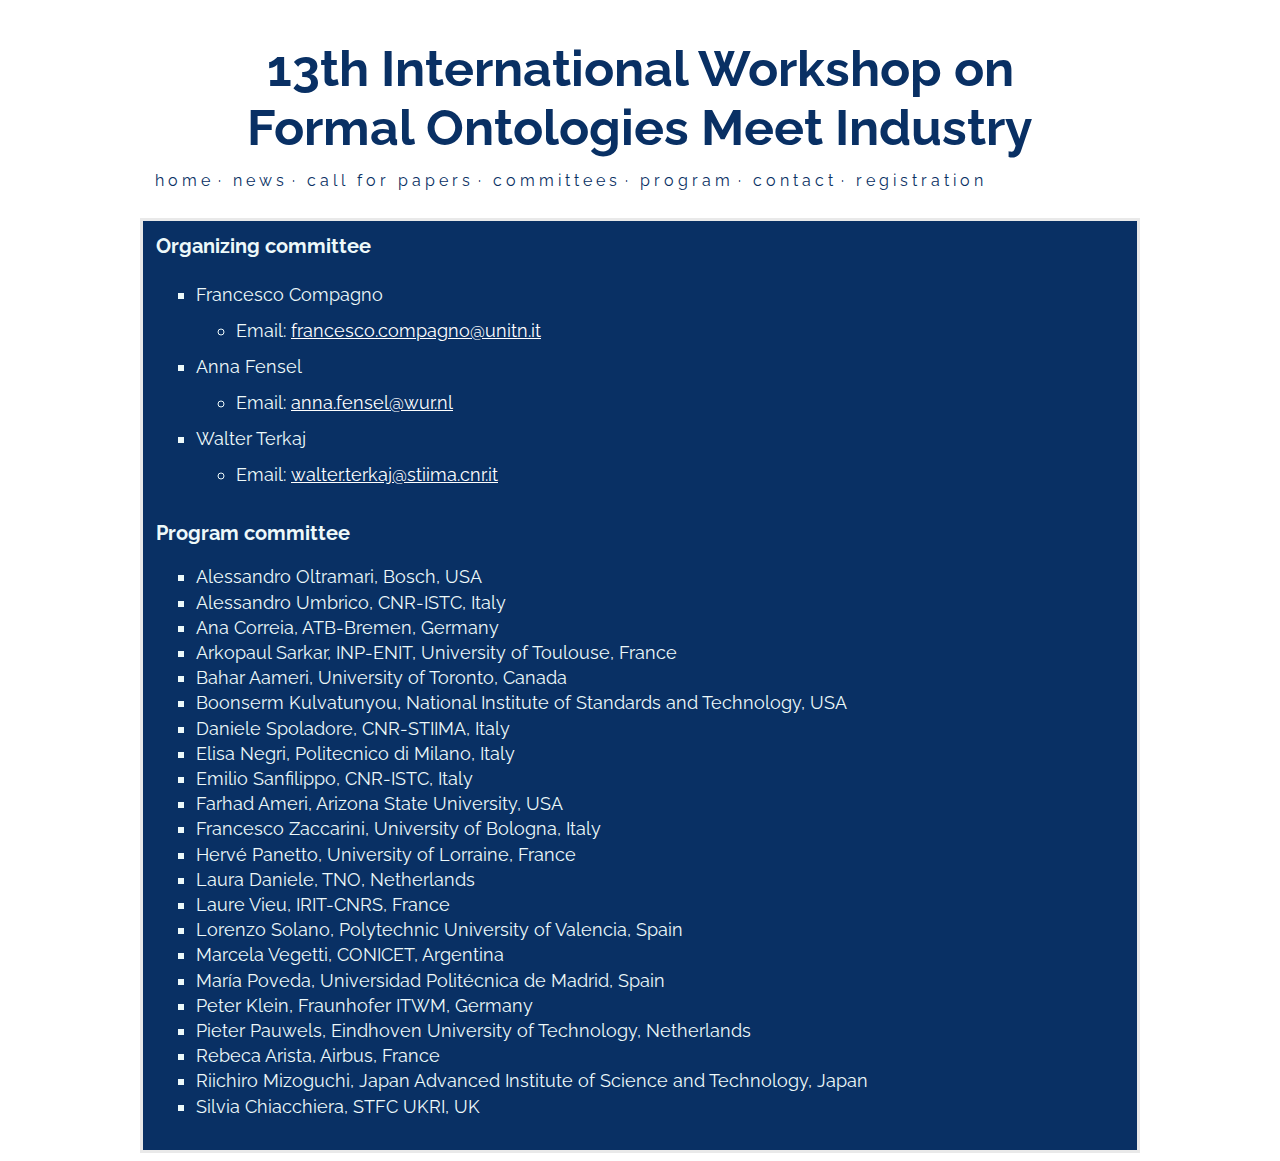
<file: committee.html>
<html>
<head>
<title>FOMI</title>

<link rel="stylesheet" type="text/css" href="css/fomi2024.css">
<link href="https://fonts.googleapis.com/css?family=Raleway" rel="stylesheet">
<script src="scripts.js"></script>
</head>

<body>


    <center>
        <div style="height:10px;"></div>
        <iframe width="100%" height="200" src="menu.html" style="border:none;"></iframe>
    
    <table class="main">
    <tr><td class="standard">
    
    <!-- ================================================ -->
    <div class="section" style="padding-top:0px;padding-bottom:0px;">Organizing committee</div>
    <!-- ================================================ -->
    <ul type="square" style="line-height:2;">
        <script>pprint(organizersList)</script>
    </ul>
    
    <!-- ================================================ -->
    <div class="section" style="padding-top:10px;padding-bottom:0px;">Program committee</div>
    <!-- ================================================ -->
    <ul type="square">
        <script>pprint(committeeList)</script>
    </ul>
    
    </body>
    </html>
</file>
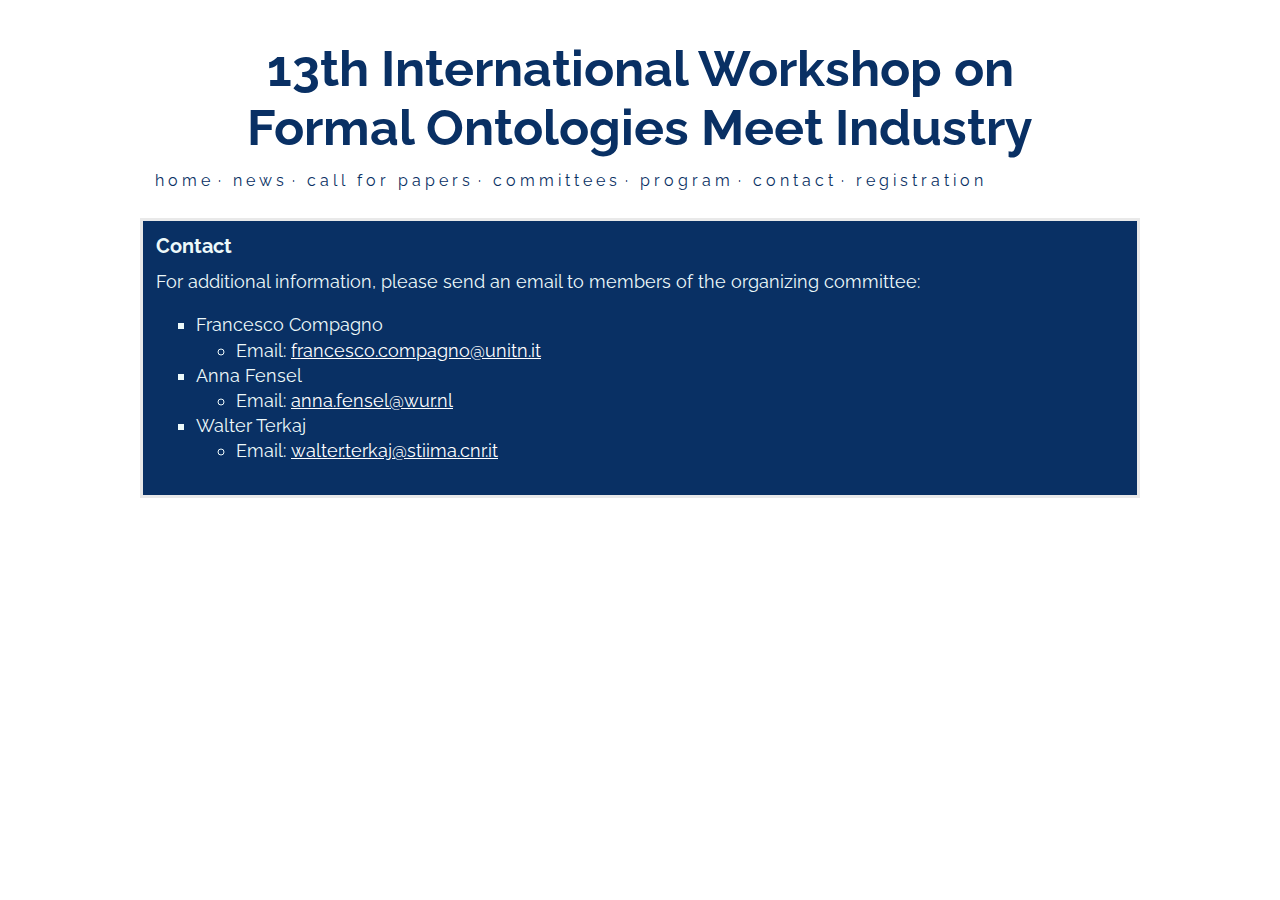
<file: contact.html>
<html>
<head>
<title>FOMI</title>

<link rel="stylesheet" type="text/css" href="css/fomi2024.css">
<link href="https://fonts.googleapis.com/css?family=Raleway" rel="stylesheet">
<script src="scripts.js"></script>
</head>

<body>


    <center>
        <div style="height:10px;"></div>
        <iframe width="100%" height="200" src="menu.html" style="border:none;"></iframe>
    
    <table class="main">
    <tr><td class="standard">
<!-- ================================================ -->
<div class="section" style="padding-top:0px;padding-bottom:10px;">Contact</div>
<!-- ================================================ -->
For additional information, please send an email to members of the organizing committee: 
<ul type="square">
    <script>pprint(organizersList)</script>
</ul>
</body>
</html>
</file>
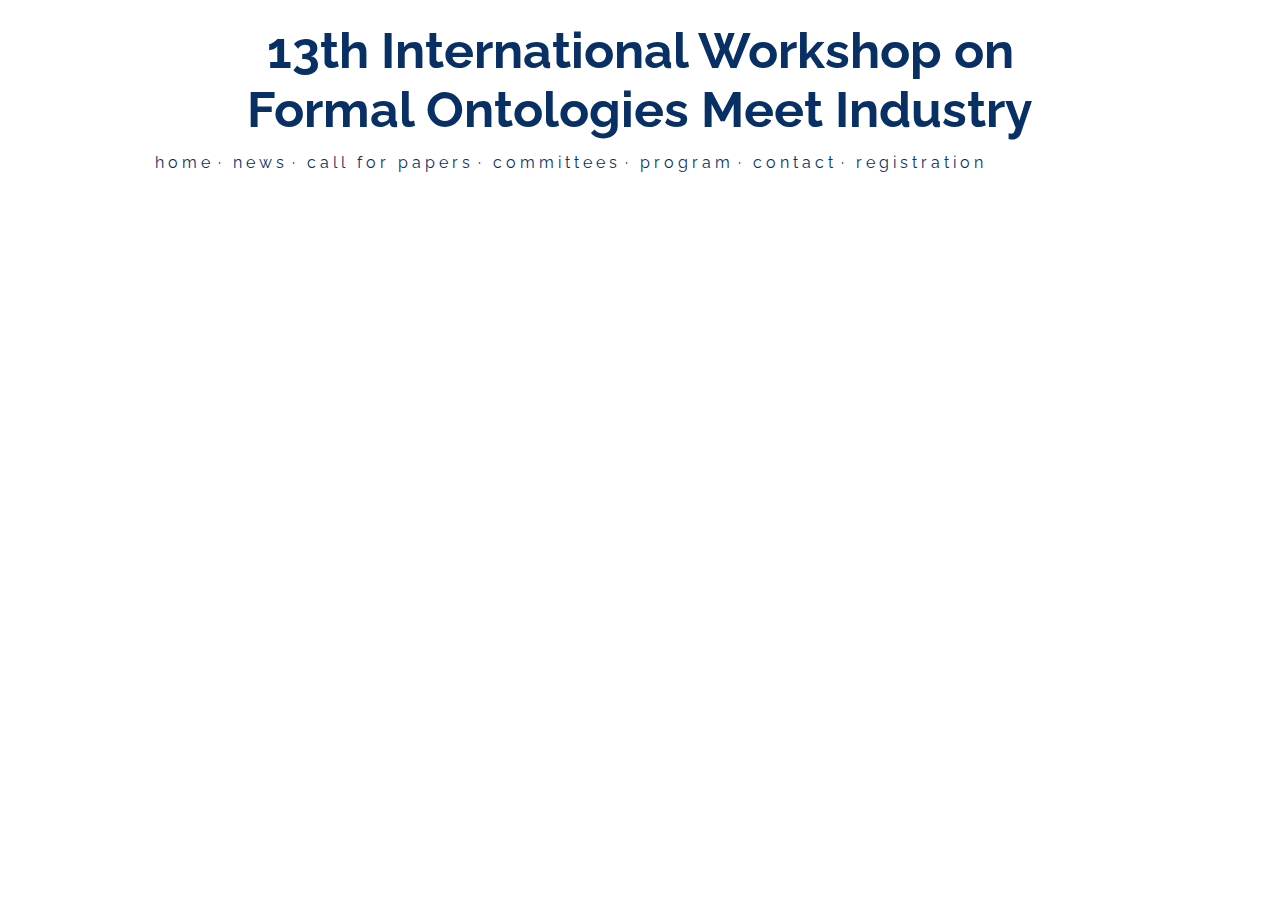
<file: menu.html>
<!DOCTYPE HTML PUBLIC "-//W3C//DTD HTML 4.01 Transitional//EN">
<html>
	<head>
	<link rel="stylesheet" type="text/css" href="css/fomi2024.css">
	<link href="https://fonts.googleapis.com/css?family=Raleway" rel="stylesheet">
	<script src="scripts.js"></script>
	</head>
	<body><center>
	<div style="height: 10px;"></div>

<!--<table class="title"><tr><td background="epinon_logo.png"></td></tr></table>-->
<table style="text-align: center; font-size: 50px;"><tbody><tr><td><b> 
<script>pprint(edition)</script> International Workshop on <br> Formal Ontologies Meet Industry</b></td></tr></tbody></table>
<table class="banner"><tbody><tr><td class="menu">
		<a href="index.html" class="menu" target="_top">h o m e</a>&nbsp;&nbsp;·&nbsp;&nbsp;
		<a href="news.html" class="menu" target="_top">n e w s</a>&nbsp;&nbsp;·&nbsp;&nbsp;
		<a href="CallForPapers.html" class="menu" target="_top">c a l l &nbsp; f o r &nbsp; p a p e r s</a>&nbsp;&nbsp;·&nbsp;&nbsp;
		<a href="committee.html" class="menu" target="_top">c o m m i t t e e s</a>&nbsp;&nbsp;·&nbsp;&nbsp;
		<!-- <a href="partners.html" class="menu" target="_top">p a r t n e r s</a>&nbsp;&nbsp;·&nbsp;&nbsp; -->
		<a href="program.html" class="menu" target="_top">p r o g r a m</a>&nbsp;&nbsp;·&nbsp;&nbsp;
		<a href="contact.html" class="menu" target="_top">c o n t a c t</a>&nbsp;&nbsp;·&nbsp;&nbsp;
		<a id="registrationMenuAnchor" class="menu" target="_blank">r e g i s t r a t i o n</a>
</td></tr></tbody></table>
</center>
<script>
    const registrationMenuAnchor = document.getElementById("registrationMenuAnchor");
    registrationMenuAnchor.setAttribute("href", registrationLink);
</script>
</body></html>
</file>
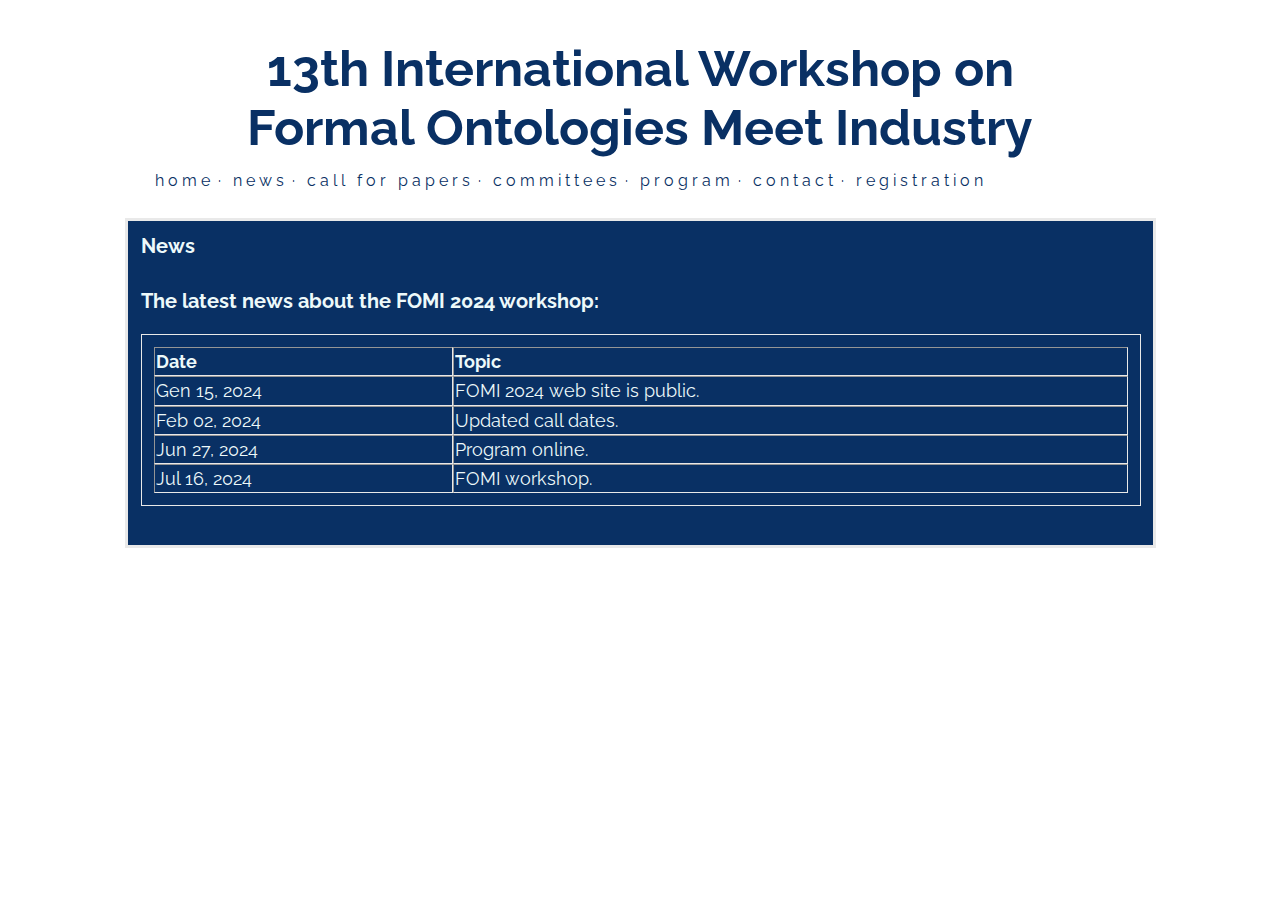
<file: news.html>
<html>
<head>
<title>FOMI</title>

<link rel="stylesheet" type="text/css" href="css/fomi2024.css">
<link href="https://fonts.googleapis.com/css?family=Raleway" rel="stylesheet">
<script src="scripts.js"></script>
</head>

<body>


    <center>
        <div style="height:10px;"></div>
        <iframe width="100%" height="200" src="menu.html" style="border:none;"></iframe>
    
    <table class="main">
    <tr><td class="standard">
<!-- ================================================ -->
<div class="section" style="padding-top:0px;padding-bottom:10px;">News</div>
<!-- ================================================ -->
<div class="section">
The latest news about the FOMI <script>pprint(year)</script> workshop:<p>
<table class ="main" border="1px">
	<th>Date</th>
	<th>Topic</th>
	<script>pprint(newsTable)</script>
</table>
</div>
</body>
</html>
</file>
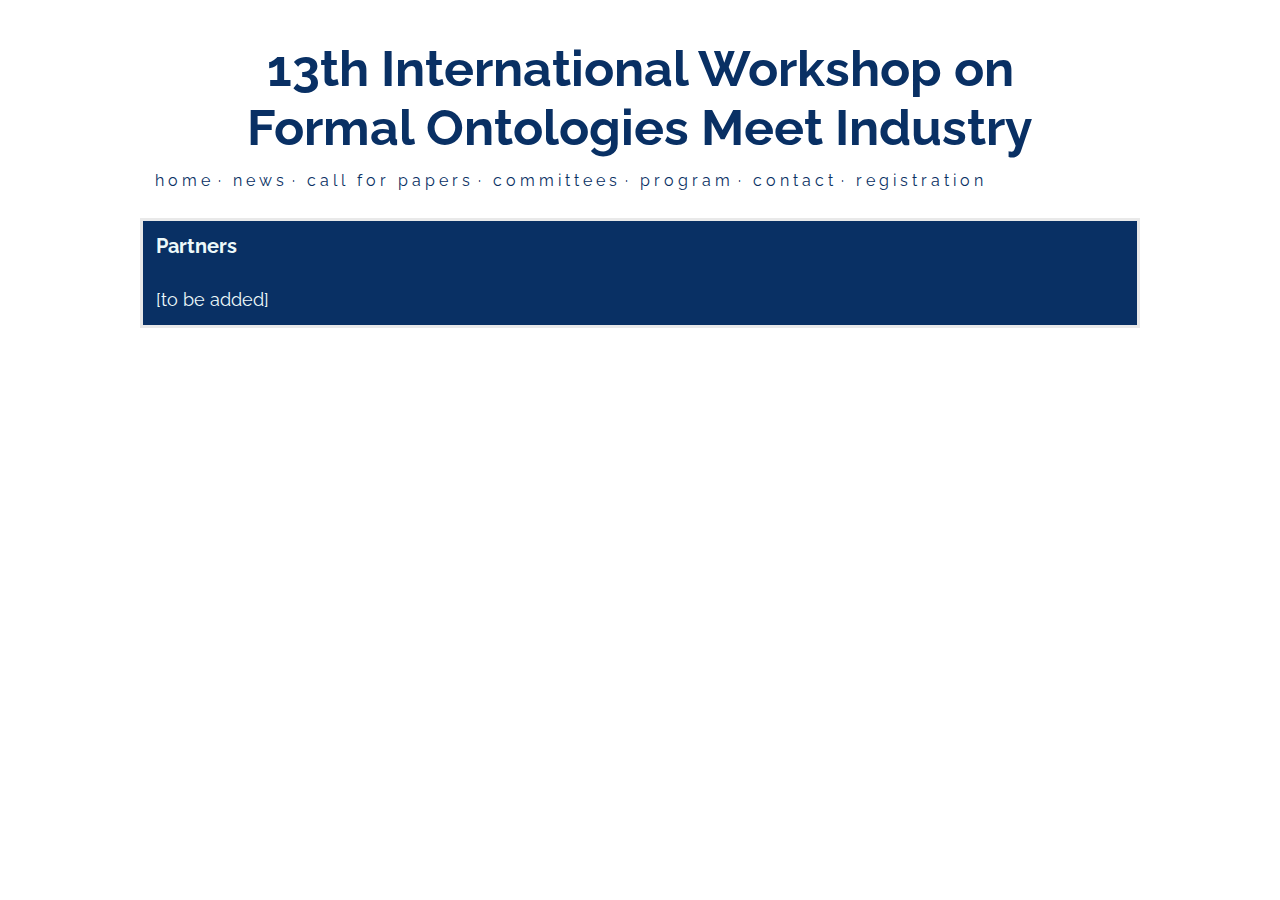
<file: partners.html>
<html>
<head>
<title>FOMI</title>

<link rel="stylesheet" type="text/css" href="css/fomi2024.css">
<link href="https://fonts.googleapis.com/css?family=Raleway" rel="stylesheet">
</head>

<body>


    <center>
        <div style="height:10px;"></div>
        <iframe width="100%" height="200" src="menu.html" style="border:none;"></iframe>
    
    <table class="main">
    <tr><td class="standard">
<!-- ================================================ -->
<div class="section" style="padding-top:0px;padding-bottom:10px;">Partners</div>
<!-- ================================================ -->
<p>[to be added]</p>

<!-- <a href="https://ontocommons.eu/" target="_blank"><img src="img/ontocommons-logo.png" width="200" style="background-color:white;"></a>
<p><b>What is OntoCommons?</b>

<p><a href="https://ontocommons.eu/" target="_blank">OntoCommons</a> is an H2020 CSA project dedicated to the standardisation of data documentation across all domains related to materials and manufacturing.

<p>OntoCommons lays the foundation for interoperable, harmonised and standardised data documentation through ontologies, facilitating data sharing and pushing data-driven innovation, to bring out a truly Digital Single Market and new business models for European industry, exploit the opportunities of digitalisation and address sustainability challenges.

<p><b>How?</b>
<p>By developing the Ontology Commons EcoSystem (OCES) - a set of ontologies and tools that follows specific standardisation rules - and provide a sustainable approach, making the data FAIR (Findable, Accessible, Interoperable and Reusable). Moreover, the OCES implements practical and user-friendly mechanisms of intra- and cross-domain interoperability focusing on materials and manufacturing sectors.

<p>This will be achieved by coordinating a wide range of EU stakeholders and with the support of Demonstration Cases with strong industrial involvement, covering a wide range of NMBP (Nanotechnologies, Advanced Materials, Biotechnology, and Advanced Manufacturing and Processing) application domains.

<p><b>Who is behind OntoCommons?</b>
<p>OntoCommons represents relevant stakeholder knowledge by bringing together a <a href="https://ontocommons.eu/partners" target="_blank">consortium</a> from a wide range of communities including subject matter experts (e.g. material scientists), ontologists (e.g. philosophers, semantic web experts), implementers (e.g. database experts), industrial end users (e.g. manufacturers), and application developers.
<p> You can join the OntoCommons community as a <a href="https://www.ontocommons.eu/user/register" target="_blank">User</a> or <a href="https://ontocommons.eu/register/expert" target="_blank">Expert Stakeholder</a>. 
<br><br>

<a href="http://www.industrialontologies.org/" target="_blank"><img src="img/IOF-LOGO-2-4.png" width="80" style="background-color:white;"></a>Industrial Ontology Foundry (IOF)

<p><b>Mission statement</b>
<p>The mission of <a href="https://www.industrialontologies.org/" target="_blank">IOF</a> is to create a set of core and open reference ontologies that spans the entire domain of digital manufacturing. 
The IOF will work with Government, Industry, Academic and Standards organizations to advance data interoperability in their respective fields. 

<p><b>Technical goals</b>
<p>Creating a suite of open and principles-based reference ontologies, from which other domain dependent or application ontologies can be derived in a modular fashion, remaining 'generic' (i.e., non-proprietary, non-implementation specific) so they can be reused in any number of industrial domains or manufacturing specializations.
<p>Providing principles and best practices by which quality ontologies can be developed that will support interoperability for industrial domains.
<p>Instituting a governance mechanism to maintain and promulgate the goals and principles.
<p>Providing an organizational framework and governance processes that ensure conformance to principles and best practices for development, sharing, maintenance, evolution, and documentation of IOF ontologies.

<p><b>Who is involved?</b>
<p>IOF membership is open to all. Please go to the <a href="https://www.industrialontologies.org/participation-request/" target="_blank"> participation page </a> for more details. -->

</body>
</html>
</file>
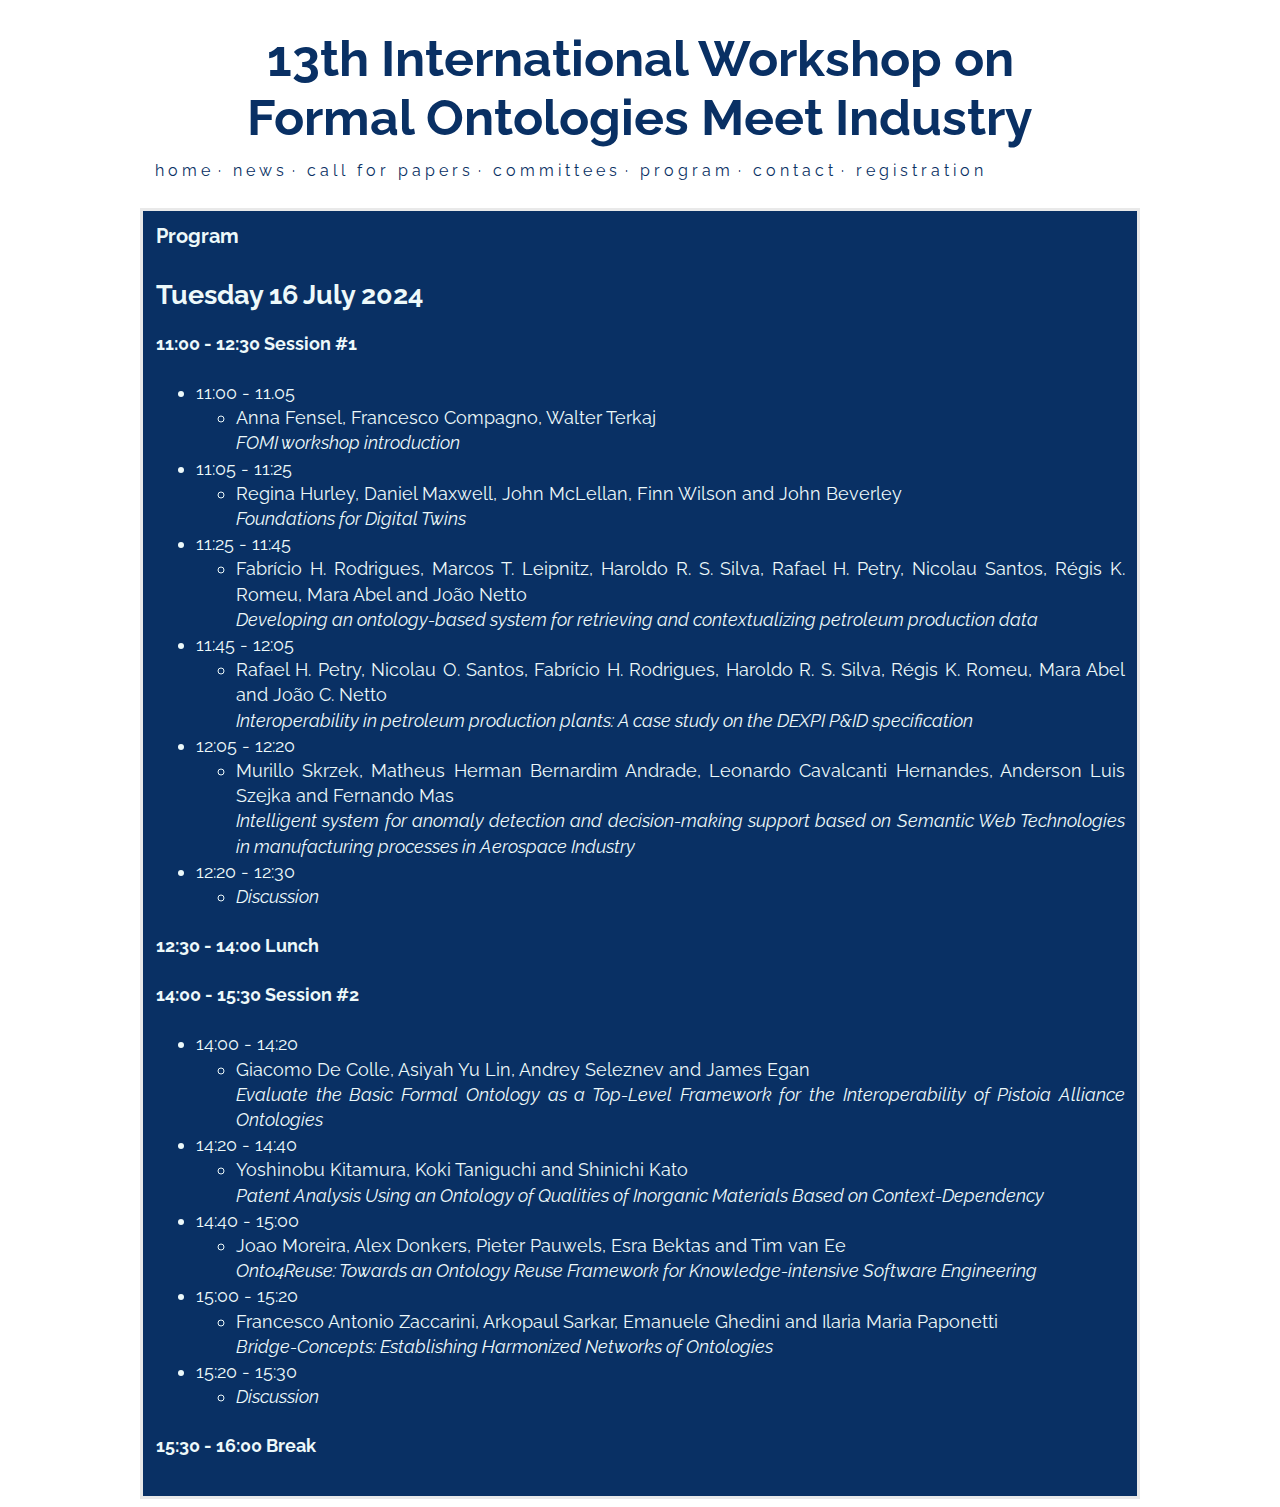
<file: program.html>
<!DOCTYPE HTML PUBLIC "-//W3C//DTD HTML 4.01 Transitional//EN">
<html><head><title>FOMI Program</title>




  

  
  
  <link rel="stylesheet" type="text/css" href="css/fomi2024.css">

  
  <link href="https://fonts.googleapis.com/css?family=Raleway" rel="stylesheet"></head><body>
<center>

<iframe src="menu.html" style="border: medium none ;" height="200" width="100%"></iframe>
<table class="main">
  <tbody>
    <tr>
      <td class="standard"><!-- ================================================ -->
        <div class="section" style="padding-top: 0px; padding-bottom: 10px;">Program</div>
        <h2>Tuesday 16 July 2024</h2>
        <h4>11:00 - 12:30 Session #1</h4>
        <ul class="no-bullet">
        
        
          <li>11:00 - 11.05 </span><br>
          </li>
          <ul >
            <li>Anna Fensel, Francesco Compagno, Walter Terkaj <br><em>FOMI workshop introduction</em><br>
            </li>
          </ul>
          <li>11:05 - 11:25 <br>
          </li>
          <ul>
            <li>Regina Hurley, Daniel Maxwell, John McLellan, Finn Wilson and John Beverley <br> 
              <em>Foundations for Digital Twins</em></li>
          </ul>
        
          <li>11:25 - 11:45 <br>
          </li>
        <ul >
          <li>Fabrício H. Rodrigues, Marcos T. Leipnitz, Haroldo R. S. Silva, Rafael H. Petry, Nicolau Santos,
            Régis K. Romeu, Mara Abel and João Netto  <br>
            <em> Developing an ontology-based system for retrieving and contextualizing petroleum production data</em></li>
        </ul>
        <li>11:45 - 12:05  </li>
        <ul>
          <li>Rafael H. Petry, Nicolau O. Santos, Fabrício H. Rodrigues, Haroldo R. S. Silva, Régis K. Romeu, Mara Abel and João C. Netto <br>
            <em>Interoperability in petroleum production plants: A case study on the DEXPI P&ID specification</em> </li>
        </ul>
        <li>12:05 - 12:20 </li>
        <ul >
          <li> Murillo Skrzek, Matheus Herman Bernardim Andrade, Leonardo Cavalcanti Hernandes, Anderson Luis Szejka and Fernando Mas <br>
            <em>Intelligent system for anomaly detection and decision-making support based on Semantic Web Technologies in manufacturing processes in Aerospace Industry</em> </li>
        </ul>
        <li>12:20 - 12:30 </li>
        <ul >
          <li> <em>Discussion</em> </li>
        </ul>
      </ul><h4>12:30 - 14:00 Lunch</h4>
      <h4>14:00 - 15:30 Session #2</h4>
      <ul class="no-bullet">
        <li>14:00 - 14:20</li>
        <ul>
          <li> Giacomo De Colle, Asiyah Yu Lin, Andrey Seleznev and James Egan <br><em>Evaluate the Basic Formal Ontology as a Top-Level Framework for the Interoperability of Pistoia Alliance Ontologies</em>
          </li>
        </ul>
        <li>14:20 - 14:40 <br>
        </li>
        <ul>
          <li> Yoshinobu Kitamura, Koki Taniguchi and Shinichi Kato <br><em>Patent Analysis Using an Ontology of Qualities of Inorganic Materials Based on Context-Dependency</em></li>
        </ul>
        <li>14:40 - 15:00<br>
        </li>
        <ul>
          <li> Joao Moreira, Alex Donkers, Pieter Pauwels, Esra Bektas and Tim van Ee <br><em>Onto4Reuse: Towards an Ontology Reuse Framework for Knowledge-intensive Software Engineering</em>
          </li>
        </ul>
        <li>15:00 - 15:20<br>
        </li>
        <ul>
          <li> Francesco Antonio Zaccarini, Arkopaul Sarkar, Emanuele Ghedini and Ilaria Maria Paponetti <br><em>Bridge-Concepts: Establishing Harmonized Networks of Ontologies</em>
          </li>
        </ul>
        <li>15:20 - 15:30 </li>
        <ul >
          <li> <em>Discussion</em> </li>
        </ul>
      </ul>

      <h4>15:30 - 16:00 Break</h4>

      </td>
    </tr>
  </tbody>
</table>
</center>

</body></html>
</file>
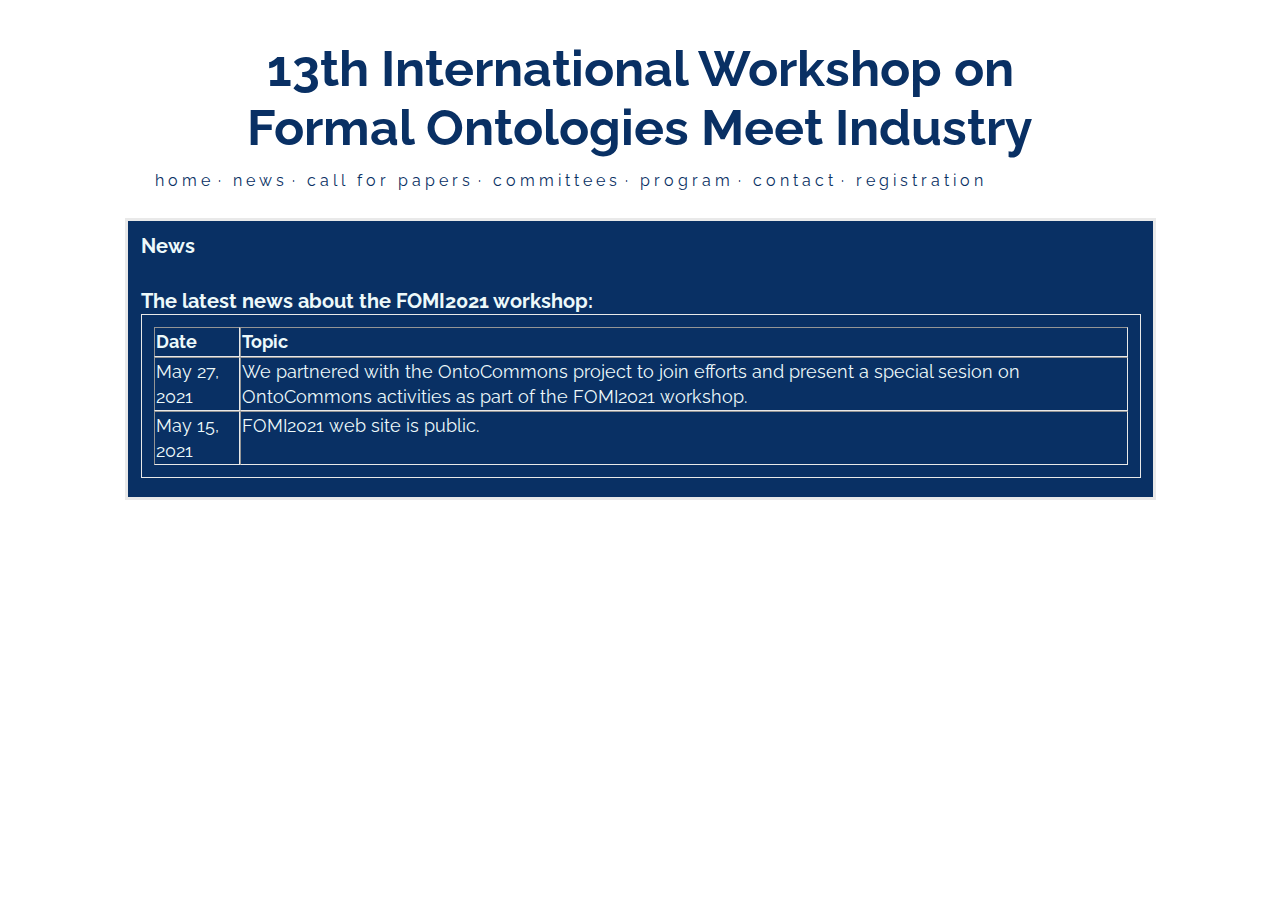
<file: table-test.html>
<html>
<head>
<title>FOMI</title>

<link rel="stylesheet" type="text/css" href="css/fomi2024.css">
<link href="https://fonts.googleapis.com/css?family=Raleway" rel="stylesheet">
</head>

<body>


    <center>
        <div style="height:10px;"></div>
        <iframe width="100%" height="200" src="menu.html" style="border:none;"></iframe>
    
    <table class="main">
    <tr><td class="standard">
<!-- ================================================ -->
<div class="section" style="padding-top:0px;padding-bottom:10px;">News</div>
<!-- ================================================ -->
<div class="section">
The latest news about the FOMI2021 workshop:

<table class ="main"; border = "1">
           <tr>
              <th>Date</th>
              <th>Topic</th>
           </tr>
           <tr>
              <td>May 27, 2021</td>
              <td>We partnered with the OntoCommons project to join efforts and present a special sesion on OntoCommons activities as part of the FOMI2021 workshop.</td>
           </tr>
           <tr>
              <td>May 15, 2021</td>
              <td>FOMI2021 web site is public.</td>
           </tr>
        </table>
        <div>
     </body>
  </html>
</file>
<file: css/fomi2024.css>
body	{line-height:140%; marginheight:0; marginwidth:0; bottommargin:0; topmargin:0; rightmargin:0; leftmargin:0; 
	font-family: 'Raleway', sans-serif; font-size:16px; color:rgb(9, 48, 100); text-align:middle; background-color:#ffffff;
}

table.title {line-height:120%; text-align:left;vertical-align:top; width:1015px; height:160px; color:rgb(9, 48, 100); padding-left:0px; padding-right:10px; padding-top:0px; padding-bottom:0px; border-spacing:0px; border-width:0px; border-collapse:separate;}
table.banner {line-height:120%; text-align:left;vertical-align:top; width:1000px; color:rgb(9, 48, 100); padding-left:0px; padding-right:0px; padding-top:10px; padding-bottom:10px; border-spacing:0px; border-width:0px; border-collapse:separate;}

table.main {font-size:18px;line-height:140%; text-align:left; vertical-align:top; width:1000px; height:100px; color:rgb(237, 249, 250);
padding-left:12px; padding-right:12px; padding-top:12px; padding-bottom:12px; border-spacing:0px; 
border-color:#e9e9e9; border-style: solid; background-color:rgb(9, 48, 100); border-collapse:separate;}

td {vertical-align:top;}
td.menu {padding-left:15px; padding-bottom:5px; text-align:left; vertical-align:bottom;font-size:100%;}
td.standard {text-align:justify;padding-right:0px;}


div.section {vertical-align:bottom; padding-top:20px; padding-bottom:6px;font-weight: bold;font-size:110%;}
div.par {vertical-align:top; padding-bottom:8px; width:1000px;padding-left:0px;padding-right:0px;}
div.h1 {vertical-align:top; font-size:150%;}
div.h2 {vertical-align:top; font-size:110%;}

a {border: none}
a:link {color: rgb(255, 255, 255);}
a:visited {color: rgb(255, 255, 255);}
a:hover {color: #aaa;}

a.menu:link {color: rgb(9, 48, 100); text-decoration: none; }
a.menu:visited {color: rgb(9, 48, 100); text-decoration: none;}
a.menu:hover {color: rgb(9, 48, 100); text-decoration: none;}
</file>
